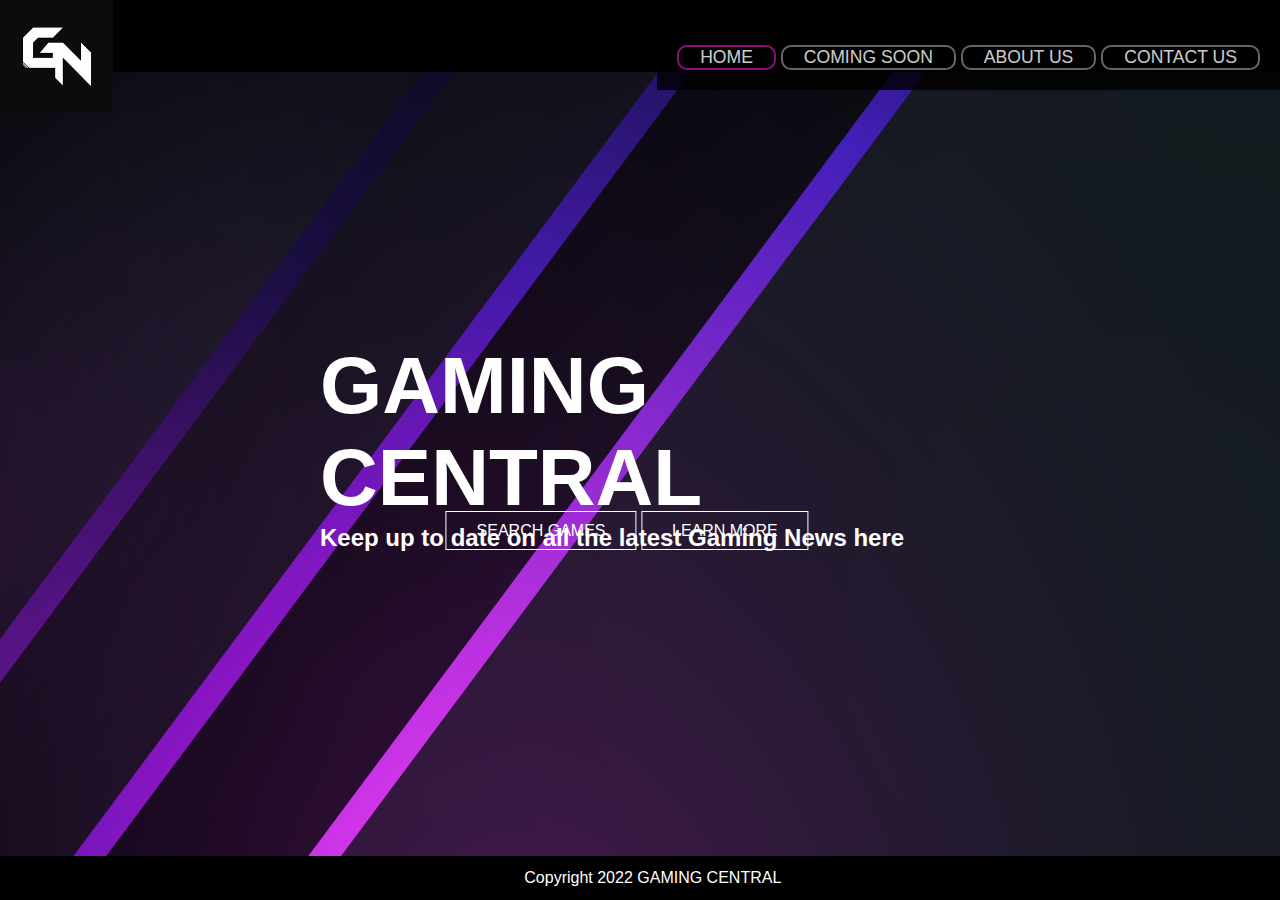
<file: index.html>
<!DOCTYPE html>
<!----These are comments
Author - Jack Monaghan
Date Created March 4 2022
Purpose : Home Page-->
<html lang="en">
<head>
    <meta charset="utf-8" /> <!---8-bit character encoding capable of encoding all characters-->
    <meta name="description" content="Games. News">
    <meta name="keywords" content="Video Gmes, News">
    <title>GAMING CENTRAL</title>
    <link rel="stylesheet" type="text/css" href="style.css">


</head>
<body> <!--Body Tag Start of Body Section display on screen -->
    <header>
        <section>
        <div class="logo">
             <img src="images/logo.png">
         </div>
         <nav>
         <ul>
            <li id="active"><a href="index.html">HOME</a></li>    
            <li><a href="games.html">COMING SOON</a></li>
            <li><a href="#">ABOUT US</a></li>
            <li><a href="contactus.html">CONTACT US</a></li>
  </ul>
  </nav>
  </div>
</header>
</section>
<main>
<section>
  <div class="title">
      <h1>GAMING CENTRAL</h1>
      <h2> Keep up to date on all the latest Gaming News here</h2>
      </div>
      <div class="button">
          <a href="#" class="btn">SEARCH GAMES</a>
          <a href="#" class="btn">LEARN MORE</a>
    </div>
</section>
</main>
<footer><!--Footer is the grouping of content for the bottom of the screen and will need cass to place at the botto, -->
    <center><p>Copyright 2022 GAMING CENTRAL</p></center>
    </footer>   
</body>
</html>
</file>
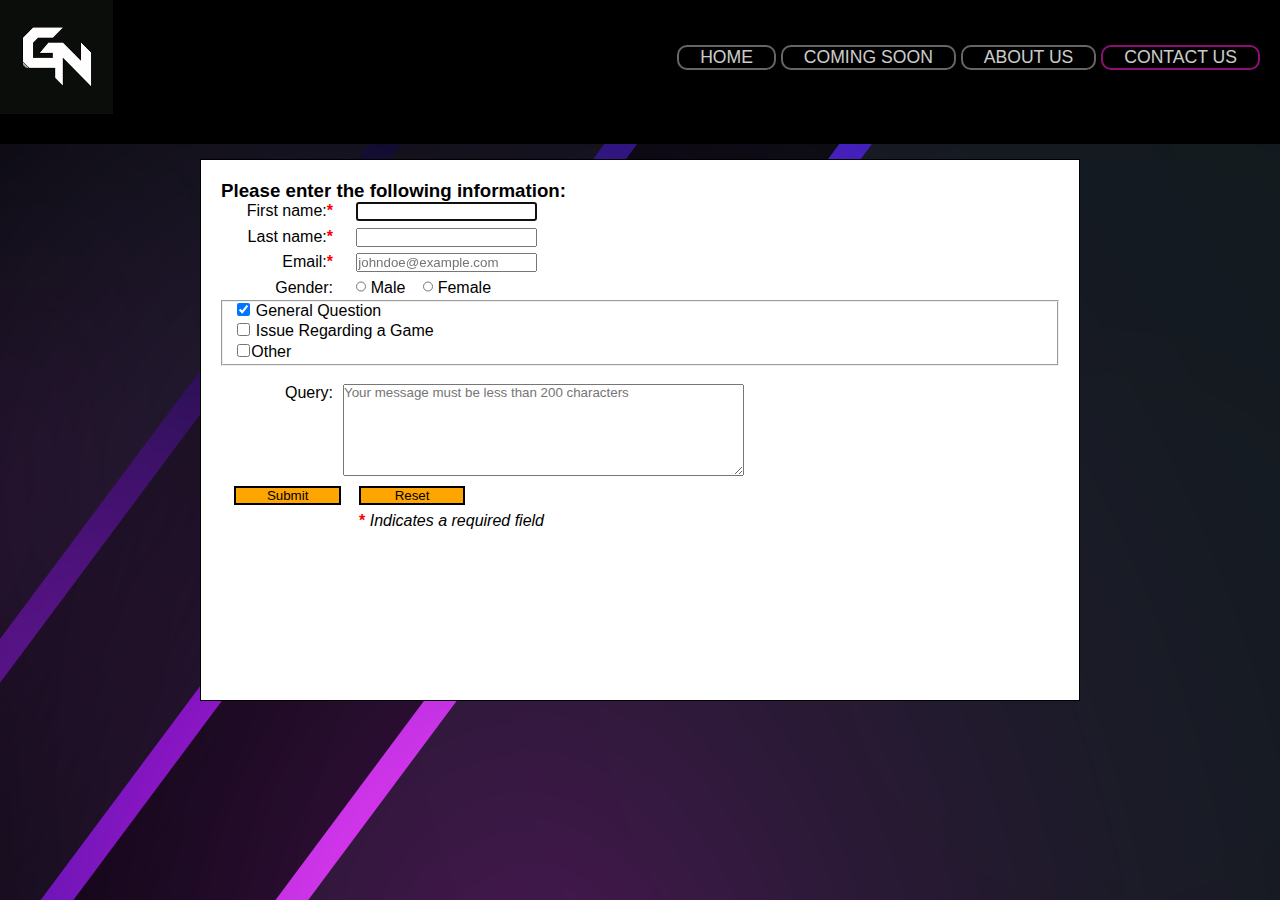
<file: contactus.html>
<!DOCTYPE html>
<!----These are comments
Author - Jack Monaghan
Date Created Feb 17 2022
Purpose : Home Page-->
<html lang="en">
<head>
    <title>Contact Form</title>
    <meta charset="utf-8" /> <!---8-bit character encoding capable of encoding all characters-->
    <meta name="description" content="Contact us, send a query">
    <meta name="keywords" content="Contact, Query, Email">
    <link rel="stylesheet" type="text/css" href="stylecontactus.css">
    </head>

    <body background="images/pic.jpg"></body>     <!--Body Tag Start of Body Section display on screen -->
    <header>
        <section>
        <div class="logo">
             <img src="images/logo.png">
         </div>
         <nav>
         <ul>
            <li><a href="index.html">HOME</a></li>    
            <li><a href="games.html">COMING SOON</a></li>
            <li><a href="#">ABOUT US</a></li>
            <li id="active"><a href="contactus.html">CONTACT US</a></li>
    </ul>
    </nav>
    </div>
    </header>
    </section>



</head>
<body> <!--Body Tag Start of Body Section display on screen -->
    <header>
        <p>Any queries or feedback please Complete and</p>
    </header>
<main>          
    <section>
        <h3>Please enter the following information:</h3>
        <form action="http://year1.ccpdev.me/FormTest.php" method = "post">

        <label for="first_name">First name:<span class="required">*</span></label>
        <input type="text" name="first_name" id="first_name" autofocus required><br>
        <label for = "Last_name">Last name:<span class = "required">*</span></label>
        <input type ="text" name ="last_name" id = "last_name" required><br>
        <label for="email">Email:<span class="required">*</span></label>
        <input type="email" name="email" id="email" required placeholder="johndoe@example.com">
        <br>

        <label for ="gender">Gender:</label>
        <input type ="radio" id ="gender" name="gender" value="male"> Male
        <input type ="radio" id="gender" name = "gender" value ="female"> Female 
        <fieldset>
        <input type="checkbox" id="internet" name="internet" value="Question" checked> General Question <br>
        <input type ="checkbox" class="marginl"id="hearr" name="Issue" value ="paper"> Issue Regarding a Game <br>
        <input type ="checkbox" class="marginl"id="hear" name="Add" value ="Add">Other<br>
        </fieldset>
        <br>
        <label gor="message">Query:</label>

        <textarea cols="48"rows="6" id="message" name="message" placeholder="Your message must be less than 200 characters"
        data-maxlength="200"></textarea> <br>

        <input type ="submit" name ="submit" id="button" value="Submit">
        <input type ="reset" name="reset" id="reset">

        </form>
        <p style="margin-left: 138px"> <span class="required">*</span> <em>Indicates a required field</em> </p>
    </section>




</main>
</body>

</html>
</file>
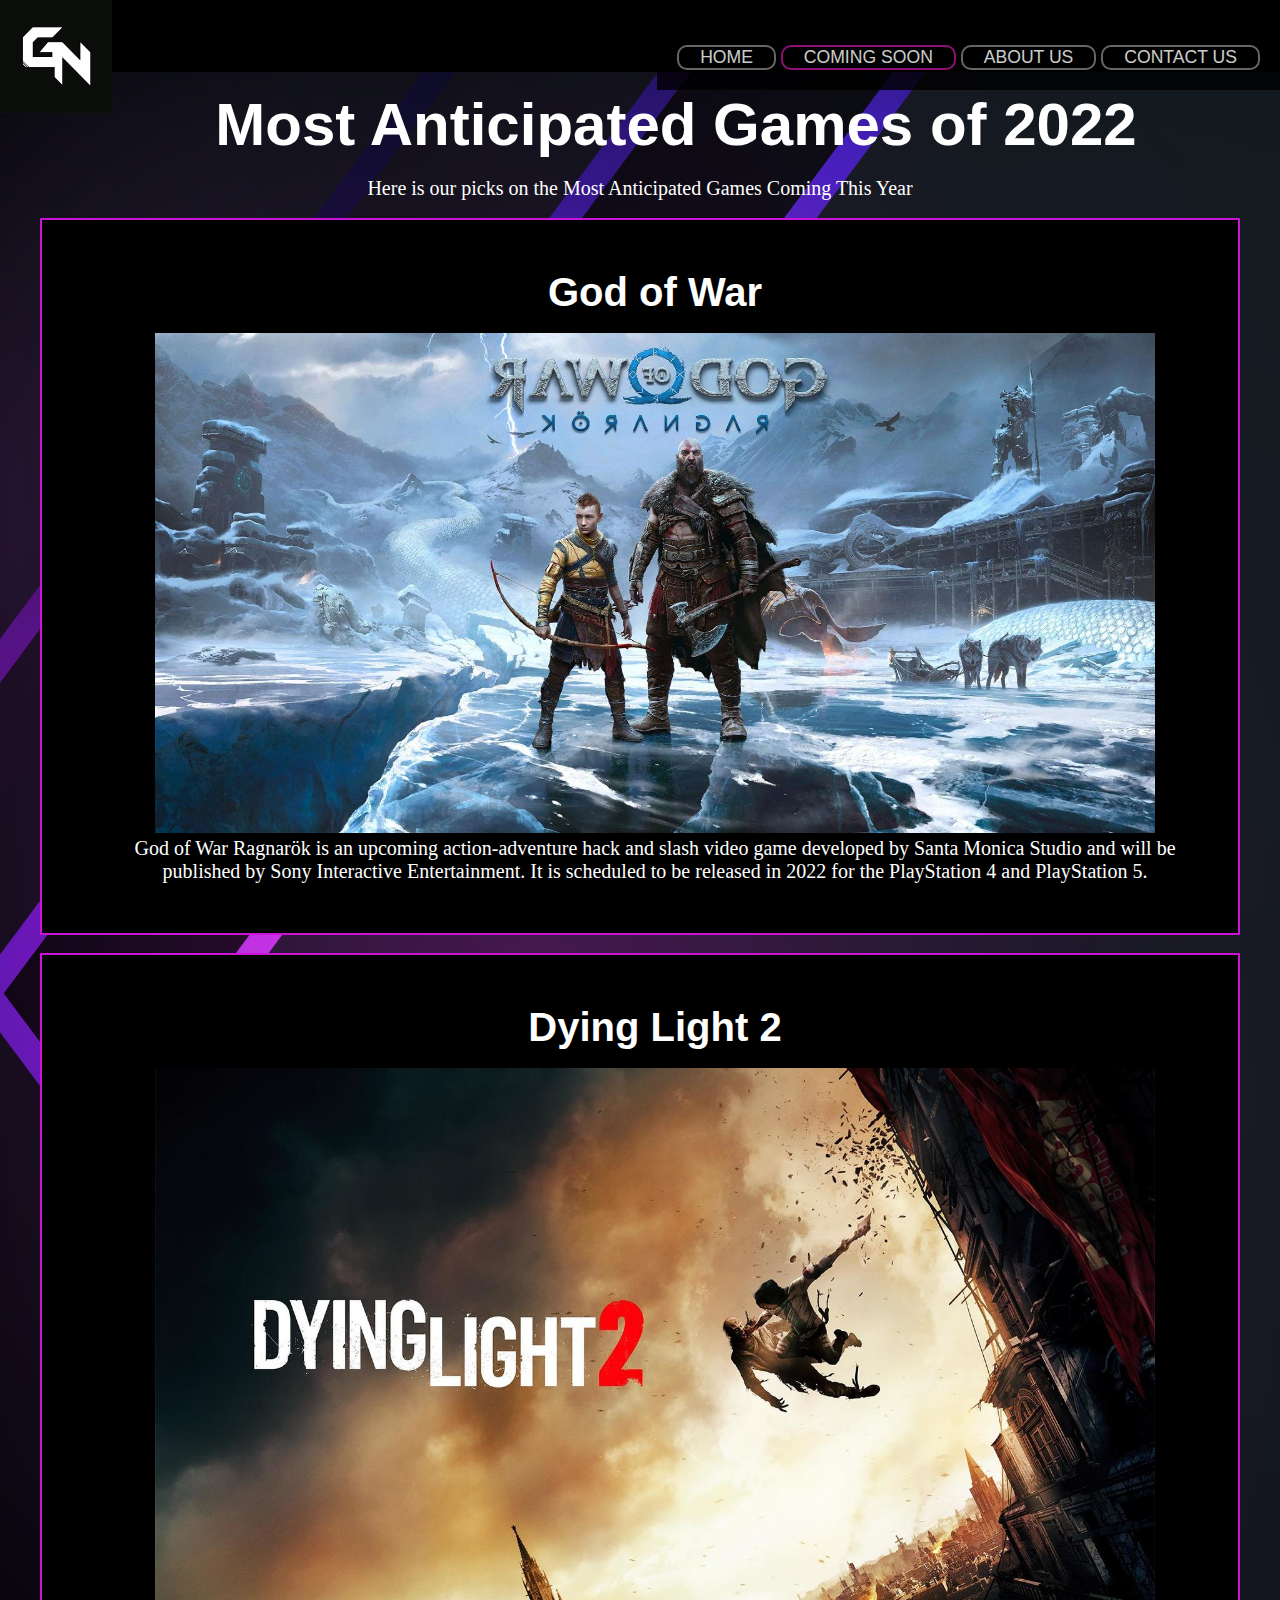
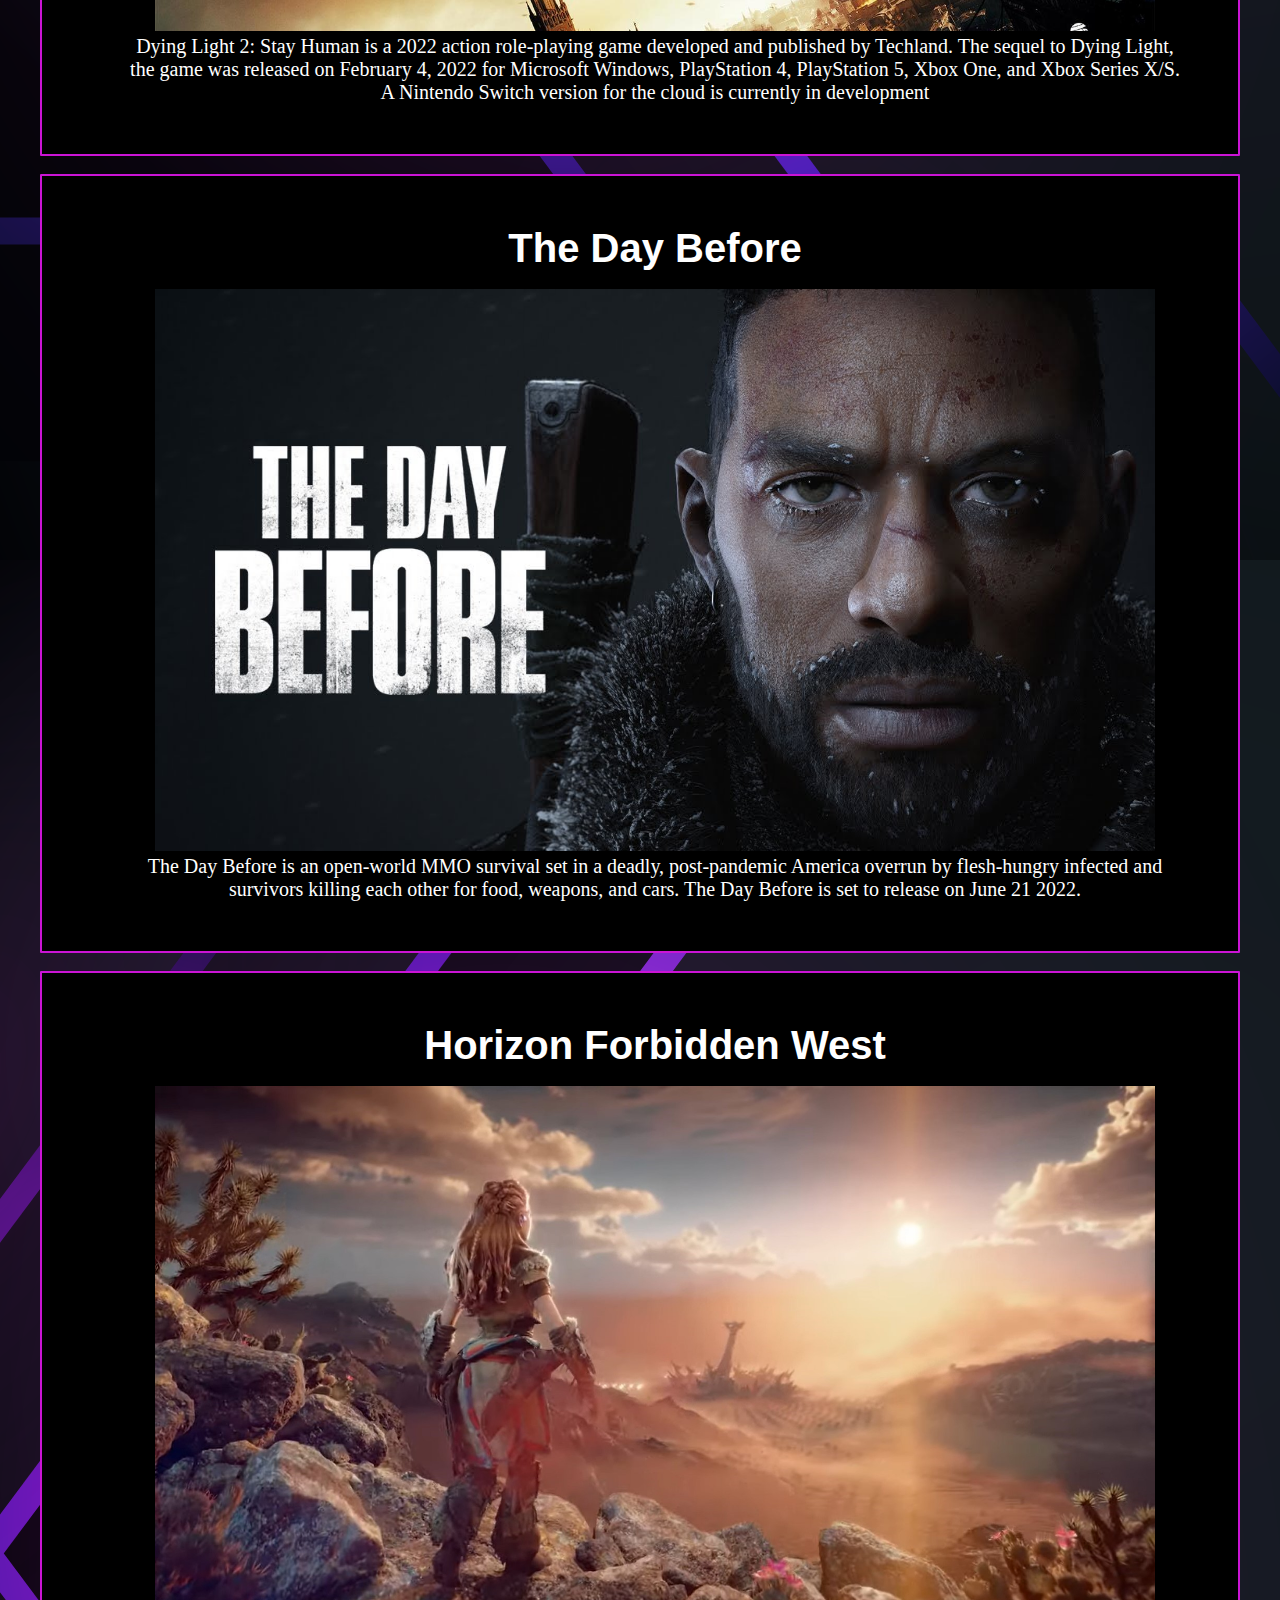
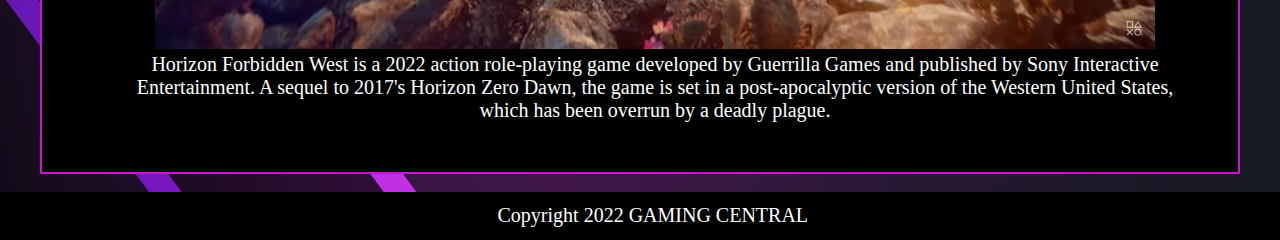
<file: games.html>
<!DOCTYPE html>
<!----These are comments
Author - Jack Monaghan
Date Created March 4 2022
Purpose : Home Page-->
<html lang="en">
<head>
    <meta charset="utf-8" /> <!---8-bit character encoding capable of encoding all characters-->
    <meta name="description" content="Games. News">
    <meta name="keywords" content="Video Gmes, News">
    <title>GAMING CENTRAL</title>
    <link rel="stylesheet" type="text/css" href="stylegames.css">


</head>
<body background="images/pic.jpg"></body>     <!--Body Tag Start of Body Section display on screen -->
<header>
    <section>
    <div class="logo">
         <img src="images/logo.png">
     </div>
     <nav>
     <ul>
        <li><a href="index.html">HOME</a></li>    
        <li id="active"><a href="games.html">COMING SOON</a></li>
        <li><a href="#">ABOUT US</a></li>
        <li><a href="contactus.html">CONTACT US</a></li>
</ul>
</nav>
</div>
</header>
</section>
<main>
<section> 
<br><h1>Most Anticipated Games of 2022</h1> <br>
<p>Here is our picks on the Most Anticipated Games Coming This Year</p> 
<br>
</section>

<section class="games">

<article>
    <h2>God of War</h2> <br>
<img src="images/gow.jpg" colo width="1000" alt-="god of war">
<p>
    God of War Ragnarök is an upcoming action-adventure hack and slash video game developed by Santa Monica Studio and will be 
    published by Sony Interactive Entertainment. It is scheduled to be released in 2022 for the PlayStation 4 and PlayStation 5. <br>   
</p>
</article>
</section>
<br>

<section class="games">
<article>
    <h2>Dying Light 2</h2> <br>
    <img src="images/dl2.jpg" width="1000" alt="dying light 2"> 
<p>
    Dying Light 2: Stay Human is a 2022 action role-playing game developed and published by Techland. The sequel to Dying Light, 
    the game was released on February 4, 2022 for Microsoft Windows, PlayStation 4, PlayStation 5, Xbox One, and Xbox Series X/S. A Nintendo Switch version for the cloud is currently in development
</p>
</article>
</section>
<br>

<section class="games">
<article>
<h2>The Day Before</h2> <br>
<img src="images/daybefore.jpg" width="1000" alt="the day before">
<p>
    The Day Before is an open-world MMO survival set in a deadly, post-pandemic America overrun by flesh-hungry infected 
    and survivors killing each other for food, weapons, and cars. The Day Before is set to release on June 21 2022.
</p>
</article>
</section>
<br>

<section class="games">
<article>
<h2>Horizon Forbidden West</h2> <br>
<img src="images/horizon.jpg" width="1000" alt="horizon forbidden west">

<p>
    Horizon Forbidden West is a 2022 action role-playing game developed by Guerrilla Games and published by Sony Interactive Entertainment. 
    A sequel to 2017's Horizon Zero Dawn, the game is set in a post-apocalyptic version of the Western United States, which has been overrun by a deadly plague.
</p>
</article>
</section>
</main>
<br>


<footer><!--Footer is the grouping of content for the bottom of the screen and will need cass to place at the botto, -->
    <center><p>Copyright 2022 GAMING CENTRAL</p></center>
    </footer> 
    </body>
        
</body>
</html>
</file>
<file: style.css>
*{
    margin: 0;
    padding: 0;
    font-family: 'Franklin Gothic Medium', 'Arial Narrow', Arial, sans-serif;
}

header{
        height: 8vh;
       background-color: black;
        background-attachment: fixed;
        background-size: cover;
    }
    
    body {
        background-image: url(images/pic.jpg);
    }



nav ul {
    opacity: 80%;
    background-color: black;
    padding: 20px;
    text-align:center;
    font-size: 1.1em;
}

ul {
    float: right;
    list-style-type:none;
    margin-top: 25px;
}

ul li{
    display: inline-block;
    border: 2px solid gray;
    border-radius: 10px;
}

ul li a{
    text-decoration: none;
    color: white;
    padding: 5px 20px;
    border: 1px solid transparent;
    transition: 0.6s ease;
    position: static;
}

ul li a:hover{
    background-color: white;
    color: black;
}

ul li.active a{
    background-color: white;
    color: black;
}



.logo img{
    float:left;
    width: 113px;
    height: auto;
}

#active{
    border:2px solid rgb(179, 21, 147);
}
main {
    max-width: 1200px;
    margin: auto;
}

.title{
position: absolute;
top: 48%;
left: 50%;
transform: translate(-50%, -50%);
}

.title h1{
    color: white;
    font-size: 80px;
}

.button {
    position: absolute;
    top: 59%;
    left: 49%;
    transform: translate(-50%, -50%);
}

.btn{
    border: 1px solid white;
    padding: 10px 30px;
    color: white;
    text-decoration: none;
}

.btn:hover{
    background-color: white;
    color: black;
}

h2 {
    color: white;
    position: absolute;
    font-family: 'Gill Sans', 'Gill Sans MT', Calibri, 'Trebuchet MS', sans-serif;
}


footer {
    padding: 1%;
    margin: 0%;
    position: fixed;
    bottom: 0%;
    width: 100%;
    background-color: black
    
}

footer p {
    text-align: center;
    color: white;
}
</file>
<file: stylecontactus.css>
*{
        margin: 0;
        padding: 0;
        font-family: 'Franklin Gothic Medium', 'Arial Narrow', Arial, sans-serif;
    }
    
    header{
            height: 8vh;
           background-color: black;
            background-attachment: fixed;
            background-size: cover;
        }

        *{
            margin: 0;
            padding: 0;
            font-family: 'Franklin Gothic Medium', 'Arial Narrow', Arial, sans-serif;
        }
    
            
            body {
                background-image: url(images/pic.jpg);
            }
        
        
        
        nav ul {
            opacity: 80%;
            background-color: black;
            padding: 20px;
            text-align:center;
            font-size: 1.1em;
        }
        
        ul {
            float: right;
            list-style-type:none;
            margin-top: 25px;
        }
        
        ul li{
            display: inline-block;
            border: 2px solid gray;
            border-radius: 10px;
        }
        
        ul li a{
            text-decoration: none;
            color: white;
            padding: 5px 20px;
            border: 1px solid transparent;
            transition: 0.6s ease;
            position: static;
        }
        
        ul li a:hover{
            background-color: white;
            color: black;
        }
        
        ul li.active a{
            background-color: white;
            color: black;
        }
        
        
        
        .logo img{
            float:left;
            width: 113px;
            height: auto;
        }
        
        #active{
            border:2px solid rgb(179, 21, 147);
        }
        main {
            max-width: 1200px;
            margin: auto;
        }
        
        .title{
        position: absolute;
        top: 48%;
        left: 50%;
        transform: translate(-50%, -50%);
        }
        
        .title h1{
            color: white;
            font-size: 80px;
        }
        
        .button {
            position: absolute;
            top: 59%;
            left: 49%;
            transform: translate(-50%, -50%);
        }
        
        .btn{
            border: 1px solid white;
            padding: 10px 30px;
            color: white;
            text-decoration: none;
        }
        
        .btn:hover{
            background-color: white;
            color: black;
        }
        
        h2 {
            color: white;
            position: absolute;
            font-family: 'Gill Sans', 'Gill Sans MT', Calibri, 'Trebuchet MS', sans-serif;
        }
        
        
        footer {
            padding: 1%;
            margin: 0%;
            position: fixed;
            bottom: 0%;
            width: 100%;
            background-color: black
            
        }
        
        footer p {
            text-align: center;
            color: white;
        }
    
    main {
        margin: 15px 200px;
        padding: 20px;
        border: black solid 1px;
        background: white;
        min-height: 500px;
    }
    header p { 
        font-style: italic;
        text-align: center;
        font-weight: 900; }

        .required {
            font-weight: bold;
            color:red;
            
        }

        label {
    float:left;
    width: 112px;
    padding-right: 10px;
    text-align: right;
        }

        input {
    margin-left: 1em;
    margin-bottom: .5em;
    width: 300x;
        }

input[type = "radio"] {width: 10px;}

input[type ="checkbox"] {width: 15px;}
 
 #button, #reset {
     margin-top: .5em;
     width: 8em;
     background-color: orange;
     border: 2px solid black;
 }
</file>
<file: stylegames.css>
*{
    margin: 0;
    padding: 0;
    font-family: 'Franklin Gothic Medium', 'Arial Narrow', Arial, sans-serif;
}

header{
   background-repeat: no-repeat;
    height: 8vh;
   background-color: black;
    background-attachment: fixed;
    background-size: cover;
}



nav ul {
    opacity: 80%;
    background-color: black;
    padding: 20px;
    text-align:center;
    font-size: 1.1em;
}

ul {
    float:right;
    list-style-type:none;
    margin-top: 25px;
}

ul li{
    display: inline-block;
    border: 2px solid gray;
    border-radius: 10px;
}

ul li a{
    text-decoration: none;
    color: white;
    padding: 5px 20px;
    border: 1px solid transparent;
    transition: 0.6s ease;
    position: static;
}

ul li a:hover{
    background-color: white;
    color: black;
}

ul li.active a{
    background-color: white;
    color: black;
}



.logo img{
    float:left;
    width: 112px;
    height: auto;
}

#active{
    border:2px solid rgb(179, 21, 147);
}
main {
    max-width: 1200px;
    margin: auto;
}




 .games
{
background-color: rgb(0, 0, 0);
 text-align: center;
 border: 2px solid rgb(203, 20, 213);
 padding-top: 50px;
 padding-right: 50px;
 padding-bottom: 50px;
 padding-left: 80px;
 border-radius: 1px;
 margin: auto;
}


h1{
    font-size: 60px;
    text-align: center;
    font-family: 'Gill Sans', 'Gill Sans MT', Calibri, 'Trebuchet MS', sans-serif;
   color: white;
}

h2 {
    text-align: center;
    font-size: 40px;
    color: white;
    font-family: 'Segoe UI', Tahoma, Geneva, Verdana, sans-serif;
}

p {
    text-align: center;
    color: white;

    font-family: 'Times New Roman', Times, serif;
    font-size: 20px;
}

footer {
    padding: 1%;
    margin: 0%;
    bottom: 0%;
    width: 100%;
    background-color: black
    
}

footer p {
    text-align: center;
    color: white;
}
</file>
